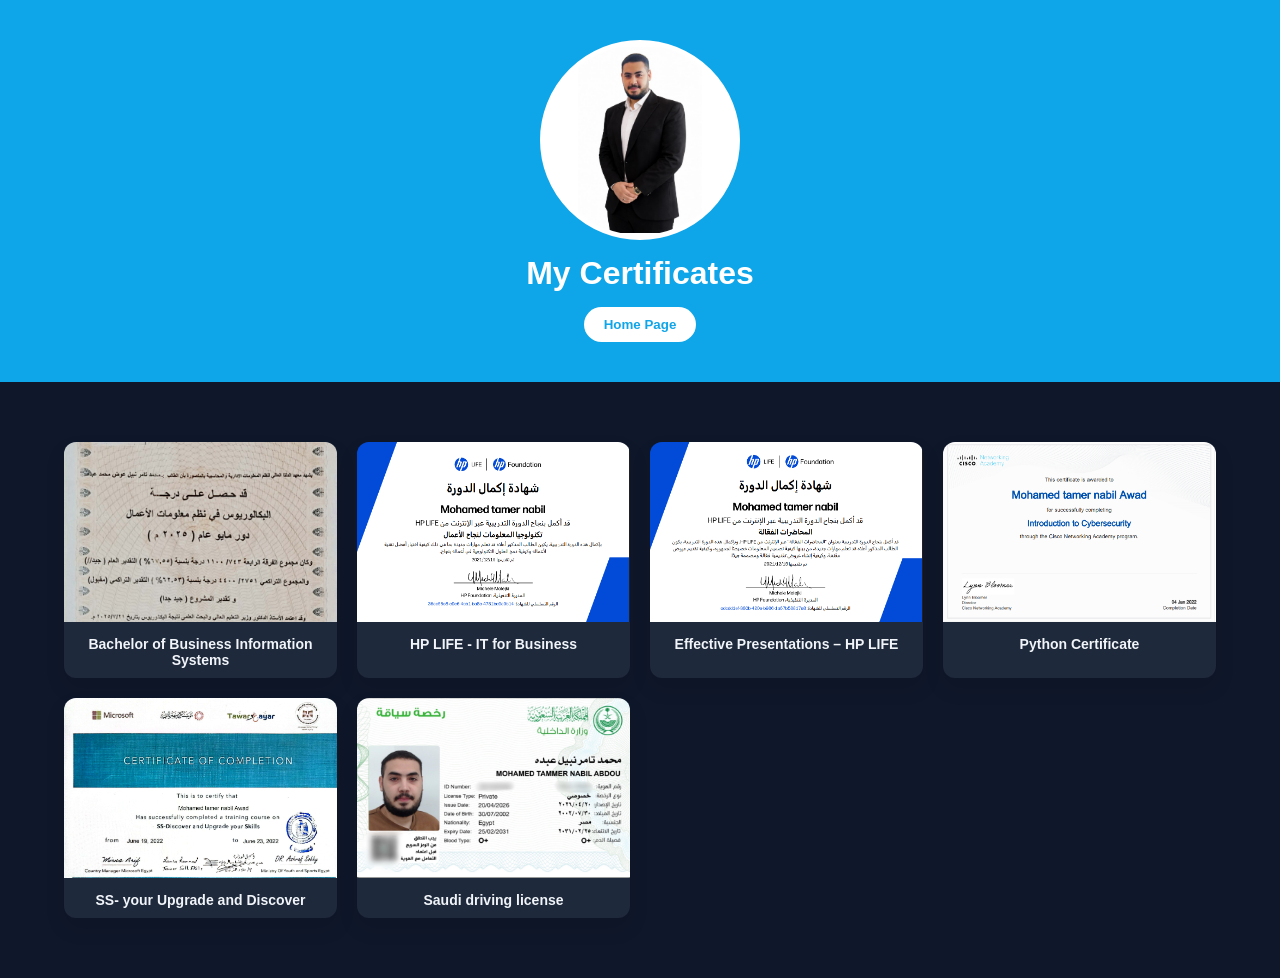
<file: certificates.html>
<!DOCTYPE html>
<html lang="en">
<head>
<meta charset="UTF-8">
<meta name="viewport" content="width=device-width, initial-scale=1.0">
<link rel="icon" type="image/png" href="icone web.svg">
<title>Certificates | Mohamed Tamer</title>

<link rel="stylesheet" href="style.css">

<style>

/* ===== Header Center Fix ===== */

.hero-content{
    display:flex;
    flex-direction:column;
    align-items:center;
}

/* ===== Certificates Grid ===== */

.certificates-container{
    width:90%;
    max-width:1200px;
    margin:60px auto;
    display:grid;
    grid-template-columns: repeat(auto-fit,minmax(250px,1fr));
    gap:20px;
}

/* Card */

.certificate-card{
    background: var(--card);
    border-radius:12px;
    overflow:hidden;
    cursor:pointer;
    transition:0.3s;
    box-shadow:0 10px 20px rgba(0,0,0,0.1);
}

.certificate-card:hover{
    transform:scale(1.05);
}

.certificate-card img{
    width:100%;
    height:180px;
    object-fit:cover;
}

.certificate-card h3{
    padding:10px;
    font-size:14px;
    text-align:center;
}

/* ===== Modal ===== */

.cert-modal{
    display:none;
    position:fixed;
    inset:0;
    background:rgba(0,0,0,0.9);
    justify-content:center;
    align-items:center;
    z-index:9999;
}

.cert-modal img{
    max-width:90%;
    max-height:90%;
    border-radius:10px;
}

.close-cert{
    position:absolute;
    top:30px;
    right:40px;
    font-size:40px;
    color:white;
    cursor:pointer;
}

</style>

</head>

<body class="dark">

<header class="hero">

<div class="hero-content">

<div class="image-wrapper">
<img src="profile.jpeg" alt="Mohamed Tamer" class="profile-img" id="profileImage">
</div>

<h1 style="color:white;"
data-en="My Certificates"
data-ar="شهاداتي">
My Certificates
</h1>

<!-- ✅ زر الصفحة الرئيسية -->
<button class="download-btn"
onclick="window.location.href='index.html'"
data-en="Home Page"
data-ar="الصفحة الرئيسية">
 Home Page
</button>

</div>

</header>

<!-- ===== Certificates ===== -->

<section class="certificates-container">

    <div class="certificate-card" onclick="openCert(this)">
    <img src="شهادة التخرج.jpg">
    <h3 
    data-en="Bachelor of Business Information Systems" 
    data-ar="   بكالريوس نظم ومعلومات الأعمال">
    Bachelor of Business Information Systems
    </h3>
</div>

<div class="certificate-card" onclick="openCert(this)">
    <img src="HP LIFE 2.png">
    <h3 
    data-en="HP LIFE - IT for Business" 
    data-ar=" تكنولوجيا المعلومات للأعمال – HP LIFE">
    HP LIFE - IT for Business
    </h3>
</div>

<div class="certificate-card" onclick="openCert(this)">
    <img src="HP LIFE.png">
    <h3 
    data-en="Effective Presentations – HP LIFE" 
    data-ar="اﻟﻤﺤﺎﺿﺮات اﻟﻔﻌﺎﻟﻪ – HP LIFE ">
    Effective Presentations – HP LIFE
    </h3>
</div>

<div class="certificate-card" onclick="openCert(this)">
    <img src="CISCO 1.png">
    <h3 
    data-en="Python Certificate" 
    data-ar="مقدمة في الأمن السيبراني – CISCO">
    Python Certificate
    </h3>
    
</div>
<div class="certificate-card" onclick="openCert(this)">
    <img src="شهادة طور وغير.jpg">
    <h3 
    data-en=" SS- your Upgrade and Discover " 
    data-ar=" اكتشف مهاراتك وطوّرها – Tawar w Ghayar ">
     SS- your Upgrade and Discover
    </h3>
</div>
 
<div class="certificate-card" onclick="openCert(this)">
    <img src="رخصه القيادة.jpg">
    <h3 
    data-en="Saudi driving license" 
    data-ar="رخصة قيادة خاصة سعودية">
    Saudi driving license
    </h3>
</div>

</section>

<!-- ===== Modal ===== -->

<div class="cert-modal" id="certModal">
    <span class="close-cert" onclick="closeCert()">&times;</span>
    <img id="certImage">
</div>

<script>

// ===== Modal =====
function openCert(card){
    const img = card.querySelector("img").src;
    document.getElementById("certImage").src = img;
    document.getElementById("certModal").style.display = "flex";
}

function closeCert(){
    document.getElementById("certModal").style.display = "none";
}

// ===== Language Toggle =====
const elements = document.querySelectorAll("[data-en]");
const savedLang = localStorage.getItem("lang");

if(savedLang === "ar"){
    applyLang(true);
}

function applyLang(isArabic){
    elements.forEach(el => {
        el.textContent = isArabic 
        ? el.getAttribute("data-ar") 
        : el.getAttribute("data-en");
    });
    document.body.dir = isArabic ? "rtl" : "ltr";
}

</script>

</body>
</html>
</file>
<file: style.css>
:root {
    --bg: #f1f5f9;
    --card: #ffffff;
    --text: #1e293b;
    --primary: #1e3a5f;
}

body.dark {
    --bg: #0f172a;
    --card: #1e293b;
    --text: #f1f5f9;
    --primary: #0ea5e9;
}

*{
    margin:0;
    padding:0;
    box-sizing:border-box;
    font-family:'Segoe UI',sans-serif;
}

html,
body{
    width:100%;
    max-width:100%;
    overflow-x:hidden;
}

body{
    background:var(--bg);
    color:var(--text);
    transition:.3s;
}

/* Theme Button */

.theme-toggle{
    position:fixed;
    top:20px;
    right:20px;
    border:none;
    padding:10px 15px;
    border-radius:30px;
    cursor:pointer;
    background:white;
    color:var(--primary);
    font-weight:bold;
    box-shadow:0 4px 15px rgba(0,0,0,.2);
    z-index:2000;
    transition:.3s;
}

body.dark .theme-toggle{
    background:var(--card);
    color:#0ea5e9;
}

/* Header */

.hero{
    background:var(--primary);
    padding:40px 15px;
    display:flex;
    justify-content:center;
    align-items:center;
    text-align:center;
    overflow:hidden;
}

.hero-content{
    color:white;
    width:100%;
    max-width:1000px;
    overflow:hidden;
}

/* Image */

.image-wrapper{
    width:200px;
    height:200px;
    margin:0 auto 15px;
    border-radius:50%;
    overflow:hidden;
    border:5px solid white;
    cursor:pointer;
    transition:.35s ease;
    display:flex;
    justify-content:center;
    align-items:center;
    background:white;
}

.image-wrapper:hover{
    transform:translateY(-5px) scale(1.05);
    box-shadow:0 10px 25px rgba(0,0,0,.25);
}

.profile-img{
    width:100%;
    height:100%;
    object-fit:contain;
    object-position:center;
    display:block;
    padding:2px;
}

/* Modal */

.image-modal{
    display:none;
    position:fixed;
    inset:0;
    background:rgba(0,0,0,.85);
    justify-content:center;
    align-items:center;
    z-index:999;
}

.modal-img{
    max-width:90%;
    max-height:90%;
    border-radius:20px;
}

.close-btn{
    position:absolute;
    top:30px;
    right:40px;
    font-size:40px;
    color:white;
    cursor:pointer;
}

/* Layout */

.container{
    width:90%;
    max-width:1200px;
    margin:60px auto 50px;
    display:grid;
    grid-template-columns:1fr 2fr;
    gap:30px;
}

.card{
    background:var(--card);
    padding:25px;
    border-radius:16px;
    box-shadow:0 10px 25px rgba(0,0,0,.08);
    margin-bottom:25px;
    transition:.3s;
}

.card:hover{
    transform:translateY(-5px);
}

.card h2{
    margin-bottom:15px;
    border-bottom:2px solid #e2e8f0;
    padding-bottom:8px;
}

.card ul{
    list-style:none;
}

.card ul li{
    margin-bottom:8px;
    padding-left:15px;
    position:relative;
}

.card ul li::before{
    content:"•";
    position:absolute;
    left:0;
    color:var(--primary);
}

/* Buttons */

.download-btn{
    display:inline-block;
    margin-top:15px;
    padding:10px 20px;
    background:white;
    color:var(--primary);
    text-decoration:none;
    border-radius:30px;
    font-weight:bold;
    transition:.3s;
    border:none;
    cursor:pointer;
}

.download-btn:hover{
    background:#0ea5e9;
    color:white;
}

/* Contact */

.contact-item{
    display:flex;
    align-items:center;
    gap:12px;
    margin:12px 0;
    font-size:16px;
    word-break:break-word;
}

.icon{
    width:22px;
    height:22px;
}

a{
    color:inherit;
    text-decoration:none;
    transition:.3s;
    word-break:break-word;
}

a:hover{
    color:#0ea5e9;
}

/* Language Switch */

.lang-switch{
    position:fixed;
    top:20px;
    right:80px;
    width:90px;
    height:36px;
    background:#1e293b;
    border-radius:50px;
    display:flex;
    align-items:center;
    justify-content:space-between;
    padding:4px;
    cursor:pointer;
    font-size:13px;
    font-weight:600;
    color:white;
    user-select:none;
    z-index:2000;
}

.lang-option{
    z-index:2;
    width:50%;
    text-align:center;
}

.lang-slider{
    position:absolute;
    width:42px;
    height:28px;
    background:#0ea5e9;
    border-radius:40px;
    left:4px;
    transition:.3s;
}

.lang-switch.ar .lang-slider{
    transform:translateX(40px);
}

/* Contact Form */

.contact-box{
    max-width:600px;
    width:90%;
    margin:40px auto;
    padding:25px;
    background:#1e293b;
    border-radius:10px;
    box-shadow:0 5px 15px rgba(0,0,0,.2);
}

.contact-box h2{
    text-align:center;
    margin-bottom:20px;
    color:#0ea5e9;
}

.contact-box form{
    display:flex;
    flex-direction:column;
    gap:12px;
}

.contact-box input,
.contact-box textarea{
    padding:10px;
    border-radius:6px;
    border:1px solid #ccc;
    font-size:14px;
    width:100%;
}

.contact-box textarea{
    min-height:120px;
    resize:none;
}

.contact-box button{
    background:#0ea5e9;
    color:white;
    border:none;
    padding:10px;
    border-radius:6px;
    cursor:pointer;
    transition:.3s;
}

.contact-box button:hover{
    background:#0284c7;
}

/* Education */

.education p{
    margin-bottom:14px;
    line-height:1.9;
}

/* Footer */

.footer{
    text-align:center;
    padding:20px;
    font-size:14px;
    color:#aaa;
}

.footer-name{
    color:#0ea5e9;
    font-weight:bold;
}

/* Visitor Counter */

.visitor-counter{
    margin-top:15px;
    display:inline-block;
    padding:10px 18px;
    background:white;
    color:#1e293b;
    border-radius:30px;
    font-weight:bold;
    box-shadow:0 5px 15px rgba(0,0,0,.2);
    font-size:15px;
    max-width:100%;
}

body.dark .visitor-counter{
    background:#1e293b;
    color:white;
    border:1px solid #334155;
}

/* =========================
   NEWS TICKER PERFECT LOOP
========================= */

.news-ticker{
    width:100%;
    max-width:1000px;
    margin:25px auto 0;
    display:flex;
    align-items:center;
    overflow:hidden;
    border-radius:16px;
    background:rgba(0,0,0,.25);
    border:1px solid rgba(255,255,255,.12);
    backdrop-filter:blur(10px);
}

/* العنوان */

.ticker-title{
    flex-shrink:0;
    background:#0f172a;
    color:#fff;
    padding:12px 18px;
    font-size:14px;
    font-weight:bold;
    white-space:nowrap;
    z-index:2;
}

/* الحاوية */

.ticker-wrap{
    position:relative;
    overflow:hidden;
    width:100%;
    height:48px;
    display:flex;
    align-items:center;
}

/* التراك */

.ticker-track{
    display:flex;
    width:max-content;
    animation:tickerLoop 5s linear infinite;
    will-change:transform;
}

/* المحتوى */

.ticker-content{
    display:flex;
    align-items:center;
    gap:60px;
    padding-right:60px;
    flex-shrink:0;
    white-space:nowrap;
}

/* النص */

.ticker-content span{
    color:#fff;
    font-size:14px;
    white-space:nowrap;
}

.ticker-content b{
    color:#0ea5e9;
    margin-inline-end:6px;
}

/* الحركة السلسة */

@keyframes tickerLoop{

    0%{
        transform:translateX(0);
    }

    100%{
        transform:translateX(-50%);
    }

}

/* توقف عند المرور */

.news-ticker:hover .ticker-track{
    animation-play-state:paused;
}

/* RTL */

/* =========================
   RTL FIX PERFECT
========================= */

.rtl-mode .news-ticker{
    direction:ltr;
}

.rtl-mode .ticker-track{
    animation:tickerLoopRTL 5s linear infinite;
}

@keyframes tickerLoopRTL{

    0%{
        transform:translateX(0);
    }

    100%{
        transform:translateX(50%);
    }

}

/* الرسالة */

.visitor-message{
    margin-top:10px;
    font-size:15px;
    color:white;
    opacity:.95;
    padding:0 10px;
}

/* الموبايل */

@media(max-width:768px){

.news-ticker{
    width:100%;
    max-width:100%;
    border-radius:14px;
}

.ticker-title{
    font-size:12px;
    padding:10px 12px;
}

.ticker-wrap{
    height:42px;
}

.ticker-track{
    animation-duration:18s;
}

.ticker-content{
    gap:30px;
    padding-right:30px;
}

.ticker-content span{
    font-size:12px;
}

}

/* الشاشات الصغيرة */

@media(max-width:480px){

.ticker-title{
    font-size:11px;
    padding:8px 10px;
}

.ticker-wrap{
    height:38px;
}

.ticker-track{
    animation-duration:14s;
}

.ticker-content span{
    font-size:11px;
}

.ticker-content{
    gap:20px;
    padding-right:20px;
}

}

/* =========================
   MOBILE RESPONSIVE FIX
========================= */

@media (max-width: 768px){

    /* layout */
    .container{
        grid-template-columns:1fr;
        width:95%;
        gap:20px;
        margin-top:30px;
    }

    .left,
    .right{
        width:100%;
    }

    /* cards */
    .card{
        padding:20px;
        border-radius:14px;
        overflow:hidden;
    }

    /* titles */
    .card h2{
        font-size:32px;
        line-height:1.3;
        word-break:break-word;
    }

    /* long text */
    .card p,
    .card li,
    .contact-item,
    .contact-item a{
        overflow-wrap:break-word;
        word-break:break-word;
        line-height:1.7;
        font-size:15px;
    }

    /* lists */
    .card ul{
        padding-left:18px;
    }

    .card ul li{
        padding-left:10px;
        margin-bottom:14px;
    }

    /* profile image */
    .image-wrapper{
        width:150px;
        height:150px;
    }

    /* hero text */
    .hero h1{
        font-size:28px;
        line-height:1.4;
    }

    /* buttons */
    .download-btn{
        width:100%;
        max-width:280px;
        margin:10px auto 0;
        display:block;
    }

    /* visitor counter */
    .visitor-counter{
        width:100%;
        font-size:14px;
        padding:12px;
    }

    /* language switch */
    .lang-switch{
        top:15px;
        right:70px;
        transform:scale(.9);
    }

    .theme-toggle{
        top:15px;
        right:15px;
        transform:scale(.9);
    }

    /* ticker */
    .news-ticker{
        margin-top:20px;
    }

    /* linkedin/email */
    a{
        display:inline-block;
        max-width:100%;
    }

}

/* EXTRA SMALL DEVICES */

@media (max-width:480px){

    .hero{
        padding:30px 10px;
    }

    .card{
        padding:16px;
    }

    .card h2{
        font-size:24px;
    }

    .hero h1{
        font-size:24px;
    }

    .contact-item{
        align-items:flex-start;
    }

    .contact-item .icon{
        margin-top:3px;
        flex-shrink:0;
    }

}
</file>
